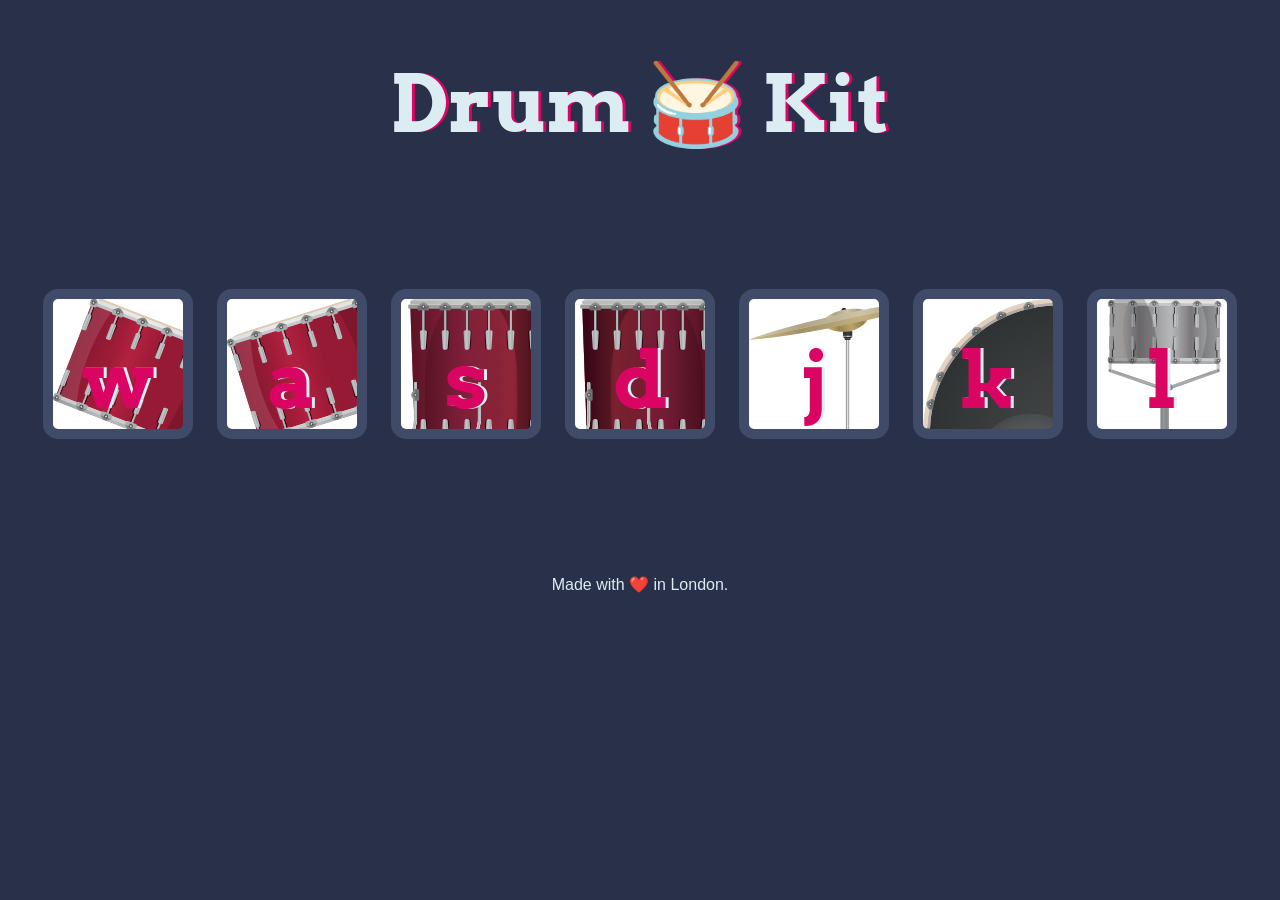
<file: Drum Kit/index.html>
<!DOCTYPE html>
<html lang="en" dir="ltr">
  <head>
    <meta charset="utf-8" />
    <title>Drum Kit</title>
    <link rel="stylesheet" href="styles.css" />
    <link
      href="https://fonts.googleapis.com/css?family=Arvo"
      rel="stylesheet"
    />
  </head>

  <body>
    <h1 id="title">Drum 🥁 Kit</h1>
    <div class="set">
      <button class="w drum">w</button>
      <button class="a drum">a</button>
      <button class="s drum">s</button>
      <button class="d drum">d</button>
      <button class="j drum">j</button>
      <button class="k drum">k</button>
      <button class="l drum">l</button>
    </div>

    <footer>Made with ❤️ in London.</footer>
    <script src="index.js"></script>
  </body>
</html>
</file>
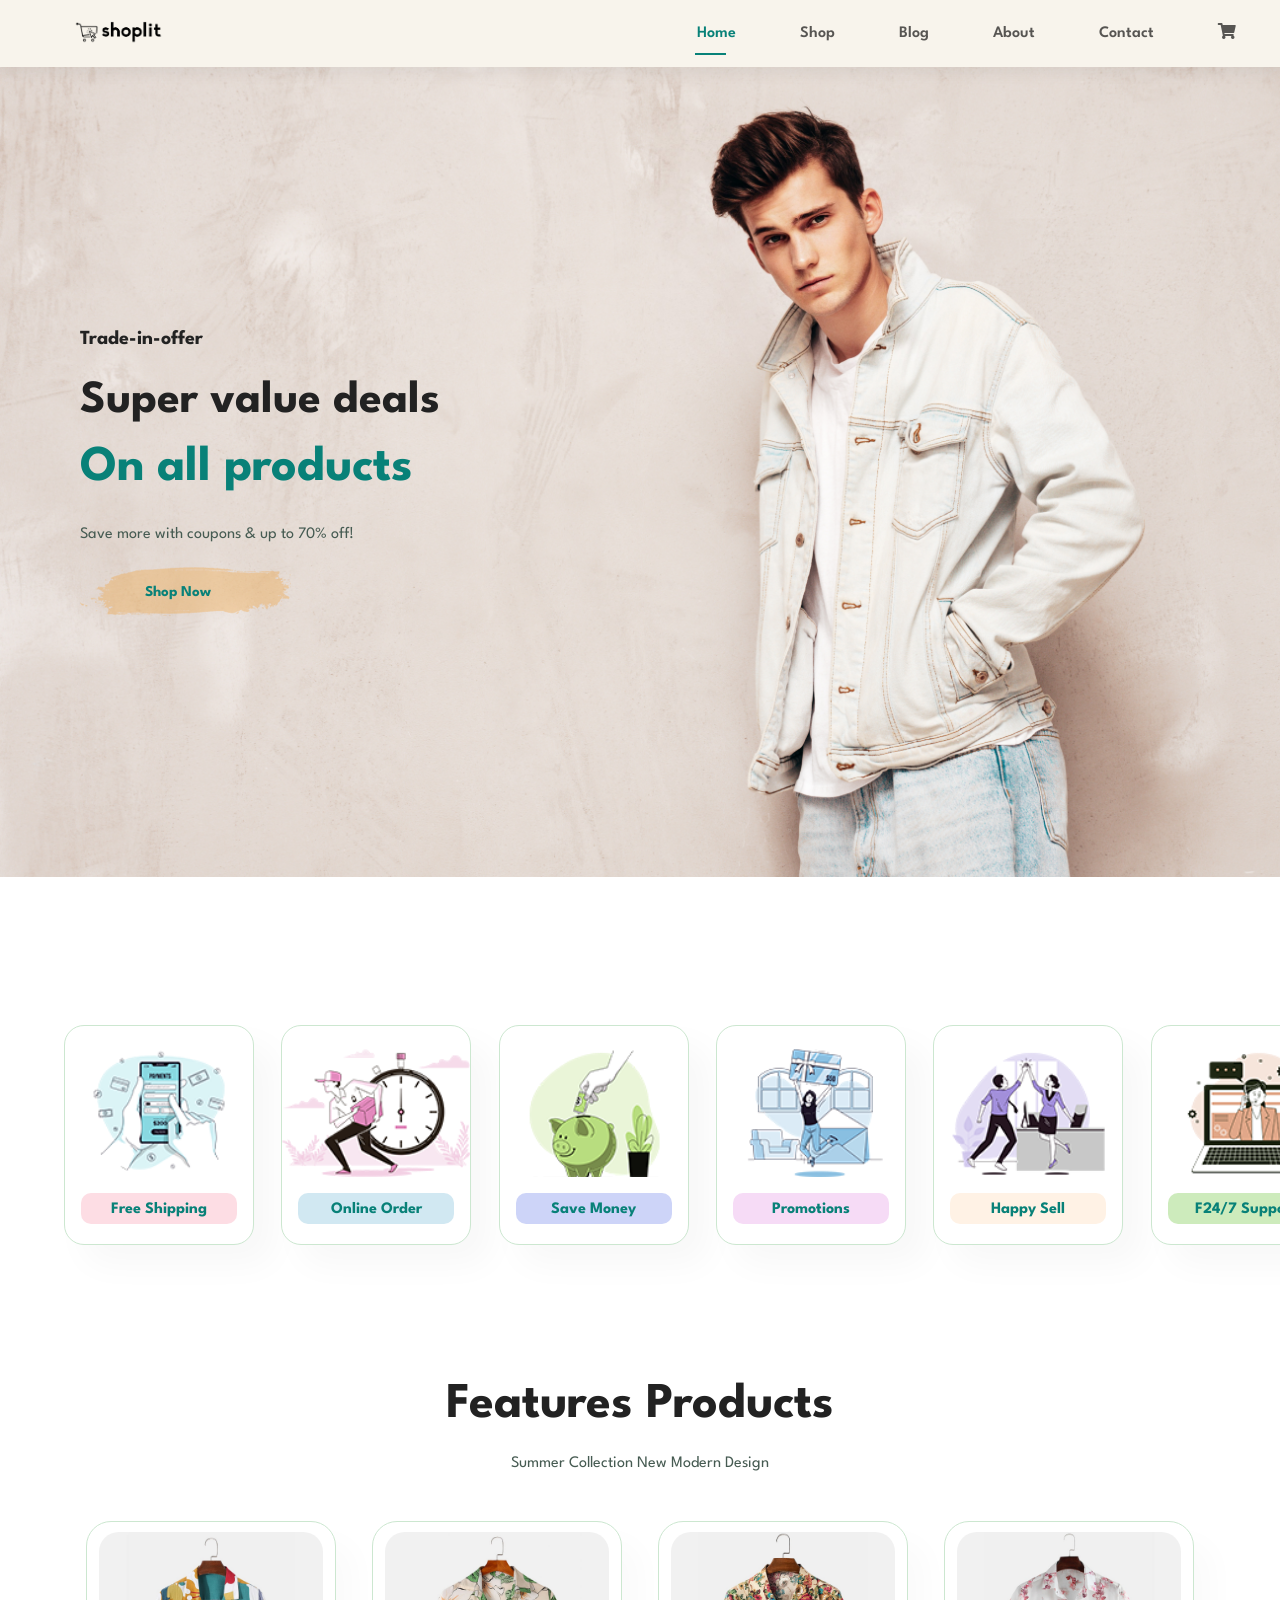
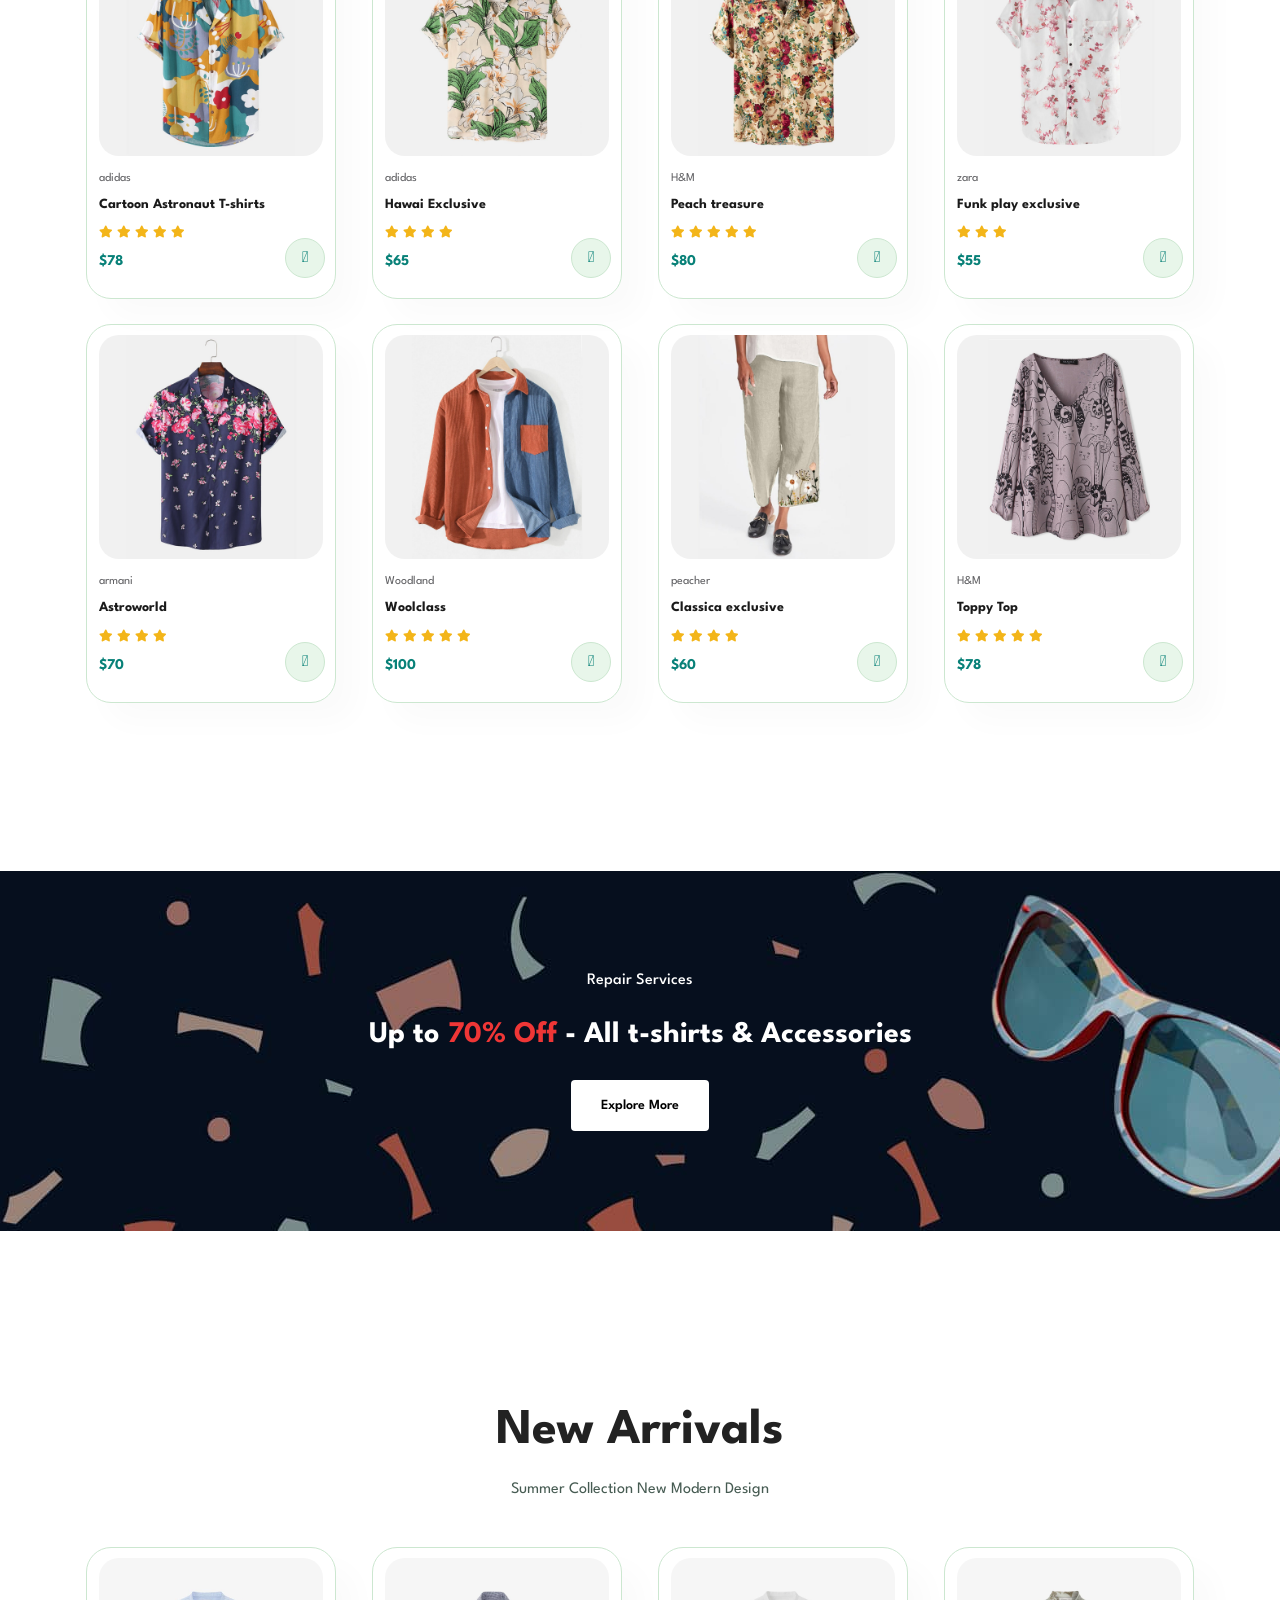
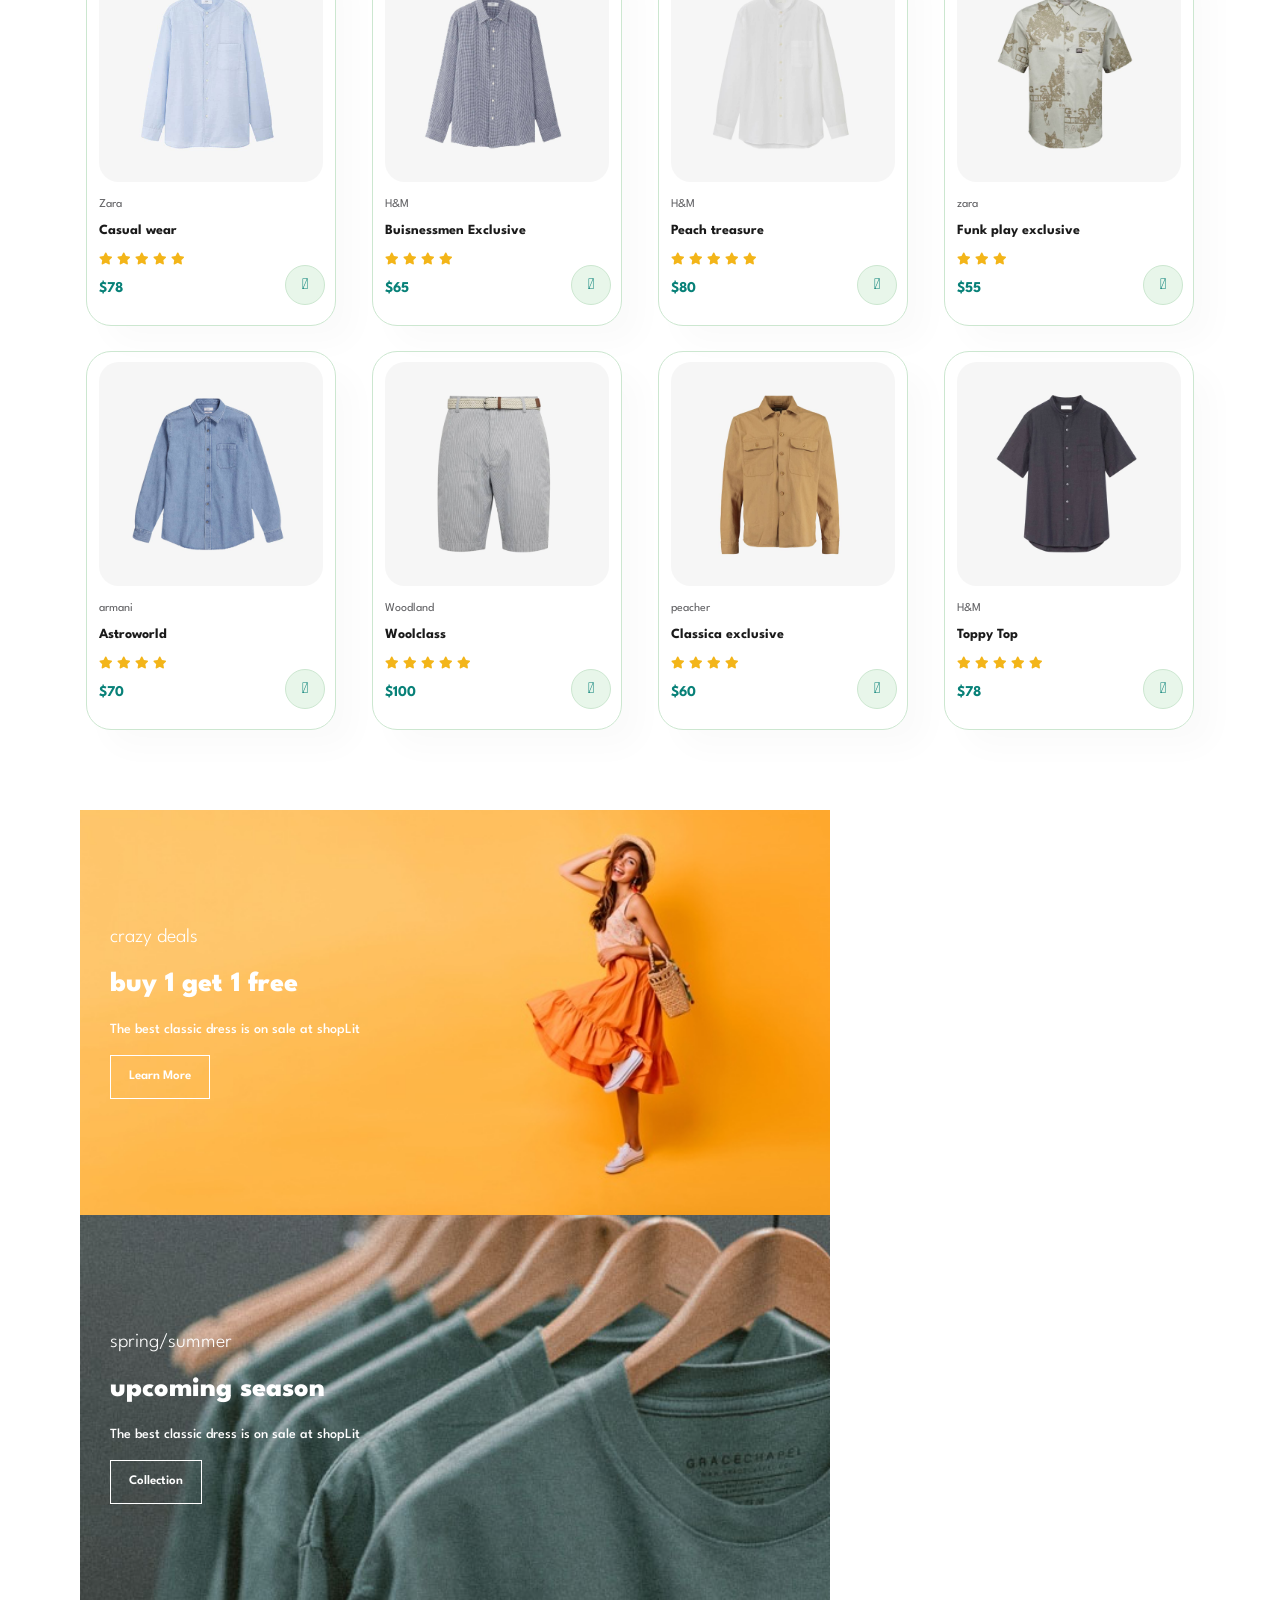
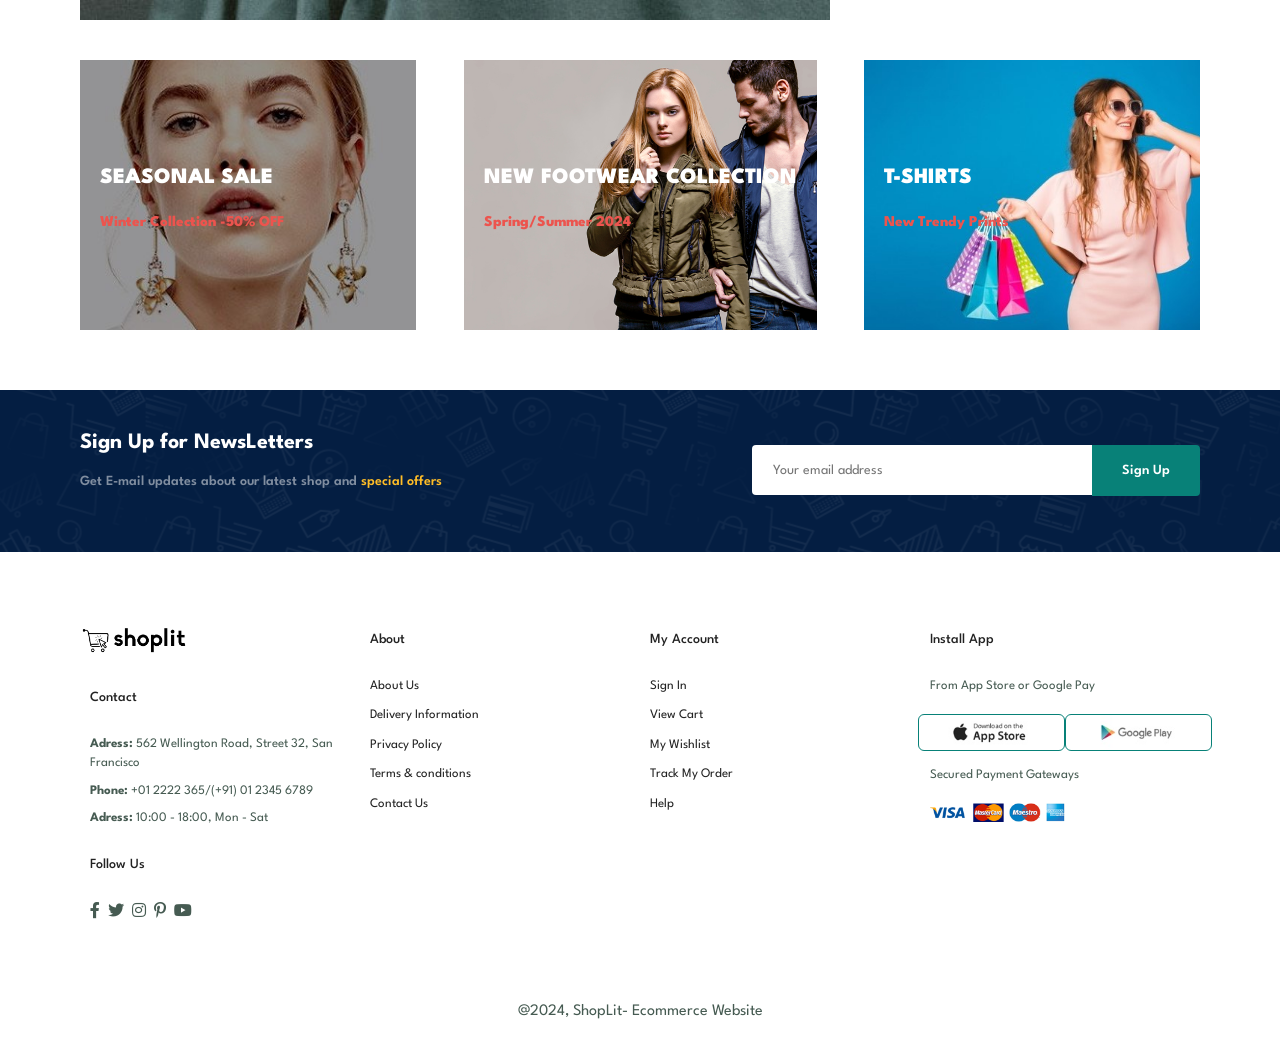
<file: E-commerce/index.html>
<!DOCTYPE html>
<html lang="en">
  <head>
    <meta charset="UTF-8" />
    <meta http-equiv="X-UA-Compatible" content="IE=edge" />
    <meta name="viewport" content="width=device-width, initial-scale=1.0" />
    <title>Tech2etc Ecommerce Tutorial</title>
    <link
      rel="stylesheet"
      href="https://pro.fontawesome.com/releases/v5.10.0/css/all.css"
    />
    <!-- Bootstrap -->
    <link
      href="https://cdn.jsdelivr.net/npm/bootstrap@5.3.2/dist/css/bootstrap.min.css"
      rel="stylesheet"
      integrity="sha384-T3c6CoIi6uLrA9TneNEoa7RxnatzjcDSCmG1MXxSR1GAsXEV/Dwwykc2MPK8M2HN"
      crossorigin="anonymous"
    />
    <link rel="stylesheet" href="style.css" />
  </head>

  <body>
    <!-- Navbar -->
    <section>
      <nav class="navbar navbar-expand-lg bg-body-tertiary">
        <div class="container-fluid">
          <a class="navbar-brand" href="#"
            ><img class="logo" src="img/logo.png" alt="" srcset=""
          /></a>
          <button
            class="navbar-toggler"
            type="button"
            data-bs-toggle="collapse"
            data-bs-target="#navbarNav"
            aria-controls="navbarNav"
            aria-expanded="false"
            aria-label="Toggle navigation"
          >
            <span class="navbar-toggler-icon"></span>
          </button>
          <div class="collapse navbar-collapse" id="navbarNav">
            <ul class="navbar-nav ms-auto">
              <li class="nav-item">
                <a class="nav-link active" href="#">Home</a>
              </li>
              <li class="nav-item">
                <a class="nav-link" href="#">Shop</a>
              </li>
              <li class="nav-item">
                <a class="nav-link" href="#">Blog</a>
              </li>
              <li class="nav-item">
                <a class="nav-link" href="#">About</a>
              </li>
              <li class="nav-item">
                <a class="nav-link" href="#">Contact</a>
              </li>
              <li class="nav-item">
                <a class="nav-link" href="#"
                  ><i class="fas fa-shopping-cart"></i
                ></a>
              </li>
            </ul>
          </div>
        </div>
      </nav>
    </section>

    <!-- Home Page -->

    <section id="hero">
      <h4>Trade-in-offer</h4>
      <h2>Super value deals</h2>
      <h1>On all products</h1>
      <p>Save more with coupons & up to 70% off!</p>
      <button>Shop Now</button>
    </section>

    <!-- Features -->
    <section id="features">
      <div class="card-group">
        <div class="row">
          <div class="col-sm-6 col-lg-2">
            <div class="card">
              <img src="img/features/f1.png" class="card-img-top" alt="..." />
              <div class="card-body">
                <h5 class="card-title">Free Shipping</h5>
              </div>
            </div>
          </div>
          <div class="col-sm-6 col-lg-2">
            <div class="card">
              <img src="img/features/f2.png" class="card-img-top" alt="..." />
              <div class="card-body">
                <h5 class="card-title">Online Order</h5>
              </div>
            </div>
          </div>
          <div class="col-sm-6 col-lg-2">
            <div class="card">
              <img src="img/features/f3.png" class="card-img-top" alt="..." />
              <div class="card-body">
                <h5 class="card-title">Save Money</h5>
              </div>
            </div>
          </div>
          <div class="col-sm-6 col-lg-2">
            <div class="card">
              <img src="img/features/f4.png" class="card-img-top" alt="..." />
              <div class="card-body">
                <h5 class="card-title">Promotions</h5>
              </div>
            </div>
          </div>
          <div class="col-sm-6 col-lg-2">
            <div class="card">
              <img src="img/features/f5.png" class="card-img-top" alt="..." />
              <div class="card-body">
                <h5 class="card-title">Happy Sell</h5>
              </div>
            </div>
          </div>
          <div class="col-sm-6 col-lg-2">
            <div class="card">
              <img src="img/features/f6.png" class="card-img-top" alt="..." />
              <div class="card-body">
                <h5 class="card-title">F24/7 Support</h5>
              </div>
            </div>
          </div>
        </div>
      </div>
    </section>

    <section id="product1" class="section-p1">
      <h1 class="title-feature">Features Products</h1>
      <p>Summer Collection New Modern Design</p>

      <div class="row">
        <div class="pro col-lg-3 col-sm-6">
          <img src="img/products/f1.jpg" alt="Product" />
          <div class="des">
            <span>adidas</span>
            <h6>Cartoon Astronaut T-shirts</h6>
            <div class="star">
              <i class="fas fa-star"></i>
              <i class="fas fa-star"></i>
              <i class="fas fa-star"></i>
              <i class="fas fa-star"></i>
              <i class="fas fa-star"></i>
            </div>
            <h4>$78</h4>
          </div>
          <a href="#"><i class="fal fa-shopping-cart"></i></a>
        </div>
        <div class="pro col-lg-3 col-sm-6">
          <img src="img/products/f2.jpg" alt="Product" />
          <div class="des">
            <span>adidas</span>
            <h6>Hawai Exclusive</h6>
            <div class="star">
              <i class="fas fa-star"></i>
              <i class="fas fa-star"></i>
              <i class="fas fa-star"></i>
              <i class="fas fa-star"></i>
            </div>
            <h4>$65</h4>
          </div>
          <a href="#"><i class="fal fa-shopping-cart"></i></a>
        </div>
        <div class="pro col-lg-3 col-sm-6">
          <img src="img/products/f3.jpg" alt="Product" />
          <div class="des">
            <span>H&M</span>
            <h6>Peach treasure</h6>
            <div class="star">
              <i class="fas fa-star"></i>
              <i class="fas fa-star"></i>
              <i class="fas fa-star"></i>
              <i class="fas fa-star"></i>
              <i class="fas fa-star"></i>
            </div>
            <h4>$80</h4>
          </div>
          <a href="#"><i class="fal fa-shopping-cart"></i></a>
        </div>

        <div class="pro col-lg-3 col-sm-6">
          <img src="img/products/f4.jpg" alt="Product" />
          <div class="des">
            <span>zara</span>
            <h6>Funk play exclusive</h6>
            <div class="star">
              <i class="fas fa-star"></i>
              <i class="fas fa-star"></i>
              <i class="fas fa-star"></i>
            </div>
            <h4>$55</h4>
          </div>
          <a href="#"><i class="fal fa-shopping-cart"></i></a>
        </div>
      </div>
      <div class="row">
        <div class="pro col-lg-3 col-sm-6">
          <img src="img/products/f5.jpg" alt="Product" />
          <div class="des">
            <span>armani</span>
            <h6>Astroworld</h6>
            <div class="star">
              <i class="fas fa-star"></i>
              <i class="fas fa-star"></i>
              <i class="fas fa-star"></i>
              <i class="fas fa-star"></i>
            </div>
            <h4>$70</h4>
          </div>
          <a href="#"><i class="fal fa-shopping-cart"></i></a>
        </div>
        <div class="pro col-lg-3 col-sm-6">
          <img src="img/products/f6.jpg" alt="Product" />
          <div class="des">
            <span>Woodland</span>
            <h6>Woolclass</h6>
            <div class="star">
              <i class="fas fa-star"></i>
              <i class="fas fa-star"></i>
              <i class="fas fa-star"></i>
              <i class="fas fa-star"></i>
              <i class="fas fa-star"></i>
            </div>
            <h4>$100</h4>
          </div>
          <a href="#"><i class="fal fa-shopping-cart"></i></a>
        </div>
        <div class="pro col-lg-3 col-sm-6">
          <img src="img/products/f7.jpg" alt="Product" />
          <div class="des">
            <span>peacher</span>
            <h6>Classica exclusive</h6>
            <div class="star">
              <i class="fas fa-star"></i>
              <i class="fas fa-star"></i>
              <i class="fas fa-star"></i>
              <i class="fas fa-star"></i>
            </div>
            <h4>$60</h4>
          </div>
          <a href="#"><i class="fal fa-shopping-cart"></i></a>
        </div>
        <div class="pro col-lg-3 col-sm-6">
          <img src="img/products/f8.jpg" alt="Product" />
          <div class="des">
            <span>H&M</span>
            <h6>Toppy Top</h6>
            <div class="star">
              <i class="fas fa-star"></i>
              <i class="fas fa-star"></i>
              <i class="fas fa-star"></i>
              <i class="fas fa-star"></i>
              <i class="fas fa-star"></i>
            </div>
            <h4>$78</h4>
          </div>
          <a href="#"><i class="fal fa-shopping-cart"></i></a>
        </div>
      </div>
    </section>

    <!-- Banner -->

    <section id="banner" class="section-m1">
      <h4>Repair Services</h4>
      <h2>Up to <span>70% Off</span> - All t-shirts & Accessories</h2>
      <button class="normal">Explore More</button>
    </section>

    <!-- New Arrivals -->

    <section id="product1" class="section-p1">
      <h1 class="title-feature">New Arrivals</h1>
      <p>Summer Collection New Modern Design</p>

      <div class="row">
        <div class="pro col-lg-3 col-sm-6">
          <img src="img/products/n1.jpg" alt="Product" />
          <div class="des">
            <span>Zara</span>
            <h6>Casual wear</h6>
            <div class="star">
              <i class="fas fa-star"></i>
              <i class="fas fa-star"></i>
              <i class="fas fa-star"></i>
              <i class="fas fa-star"></i>
              <i class="fas fa-star"></i>
            </div>
            <h4>$78</h4>
          </div>
          <a href="#"><i class="fal fa-shopping-cart"></i></a>
        </div>
        <div class="pro col-lg-3 col-sm-6">
          <img src="img/products/n2.jpg" alt="Product" />
          <div class="des">
            <span>H&M</span>
            <h6>Buisnessmen Exclusive</h6>
            <div class="star">
              <i class="fas fa-star"></i>
              <i class="fas fa-star"></i>
              <i class="fas fa-star"></i>
              <i class="fas fa-star"></i>
            </div>
            <h4>$65</h4>
          </div>
          <a href="#"><i class="fal fa-shopping-cart"></i></a>
        </div>
        <div class="pro col-lg-3 col-sm-6">
          <img src="img/products/n3.jpg" alt="Product" />
          <div class="des">
            <span>H&M</span>
            <h6>Peach treasure</h6>
            <div class="star">
              <i class="fas fa-star"></i>
              <i class="fas fa-star"></i>
              <i class="fas fa-star"></i>
              <i class="fas fa-star"></i>
              <i class="fas fa-star"></i>
            </div>
            <h4>$80</h4>
          </div>
          <a href="#"><i class="fal fa-shopping-cart"></i></a>
        </div>

        <div class="pro col-lg-3 col-sm-6">
          <img src="img/products/n4.jpg" alt="Product" />
          <div class="des">
            <span>zara</span>
            <h6>Funk play exclusive</h6>
            <div class="star">
              <i class="fas fa-star"></i>
              <i class="fas fa-star"></i>
              <i class="fas fa-star"></i>
            </div>
            <h4>$55</h4>
          </div>
          <a href="#"><i class="fal fa-shopping-cart"></i></a>
        </div>
      </div>
      <div class="row">
        <div class="pro col-lg-3 col-sm-6">
          <img src="img/products/n5.jpg" alt="Product" />
          <div class="des">
            <span>armani</span>
            <h6>Astroworld</h6>
            <div class="star">
              <i class="fas fa-star"></i>
              <i class="fas fa-star"></i>
              <i class="fas fa-star"></i>
              <i class="fas fa-star"></i>
            </div>
            <h4>$70</h4>
          </div>
          <a href="#"><i class="fal fa-shopping-cart"></i></a>
        </div>
        <div class="pro col-lg-3 col-sm-6">
          <img src="img/products/n6.jpg" alt="Product" />
          <div class="des">
            <span>Woodland</span>
            <h6>Woolclass</h6>
            <div class="star">
              <i class="fas fa-star"></i>
              <i class="fas fa-star"></i>
              <i class="fas fa-star"></i>
              <i class="fas fa-star"></i>
              <i class="fas fa-star"></i>
            </div>
            <h4>$100</h4>
          </div>
          <a href="#"><i class="fal fa-shopping-cart"></i></a>
        </div>
        <div class="pro col-lg-3 col-sm-6">
          <img src="img/products/n7.jpg" alt="Product" />
          <div class="des">
            <span>peacher</span>
            <h6>Classica exclusive</h6>
            <div class="star">
              <i class="fas fa-star"></i>
              <i class="fas fa-star"></i>
              <i class="fas fa-star"></i>
              <i class="fas fa-star"></i>
            </div>
            <h4>$60</h4>
          </div>
          <a href="#"><i class="fal fa-shopping-cart"></i></a>
        </div>
        <div class="pro col-lg-3 col-sm-6">
          <img src="img/products/n8.jpg" alt="Product" />
          <div class="des">
            <span>H&M</span>
            <h6>Toppy Top</h6>
            <div class="star">
              <i class="fas fa-star"></i>
              <i class="fas fa-star"></i>
              <i class="fas fa-star"></i>
              <i class="fas fa-star"></i>
              <i class="fas fa-star"></i>
            </div>
            <h4>$78</h4>
          </div>
          <a href="#"><i class="fal fa-shopping-cart"></i></a>
        </div>
      </div>
    </section>

    <!-- Call To action Banner -->

    <section id="sm-banner" class="section-p1">
      <div class="banner-box">
        <h4>crazy deals</h4>
        <h2>buy 1 get 1 free</h2>
        <span>The best classic dress is on sale at shopLit</span>
        <button class="white">Learn More</button>
      </div>
      <div class="banner-box banner-box2">
        <h4>spring/summer</h4>
        <h2>upcoming season</h2>
        <span>The best classic dress is on sale at shopLit</span>
        <button class="white">Collection</button>
      </div>
    </section>

    <section id="banner3">
      <div class="banner-box">
        <h2>SEASONAL SALE</h2>
        <h3>Winter Collection -50% OFF</h3>
      </div>
      <div class="banner-box banner-box2">
        <h2>NEW FOOTWEAR COLLECTION</h2>
        <h3>Spring/Summer 2024</h3>
      </div>
      <div class="banner-box banner-box3">
        <h2>T-SHIRTS</h2>
        <h3>New Trendy Prints</h3>
      </div>
    </section>

    <!-- NEWSLETTER -->

    <section id="newsletter" class="section-p1 section-m1">
      <div class="newstext">
        <h4>Sign Up for NewsLetters</h4>
        <p>
          Get E-mail updates about our latest shop and
          <span>special offers</span>
        </p>
      </div>
      <div class="form">
        <input type="text" placeholder="Your email address" />
        <button class="normal">Sign Up</button>
      </div>
    </section>

    <!-- Footer -->

    <footer class="section-p1">
      <div class="col">
        <img class="clogo" src="img/logo.png" alt="" />
        <h4>Contact</h4>
        <p>
          <strong>Adress: </strong> 562 Wellington Road, Street 32, San
          Francisco
        </p>
        <p><strong>Phone: </strong> +01 2222 365/(+91) 01 2345 6789</p>
        <p><strong>Adress: </strong> 10:00 - 18:00, Mon - Sat</p>
        <div class="follow">
          <h4>Follow Us</h4>
          <div class="icon">
            <i class="fab fa-facebook-f"></i>
            <i class="fab fa-twitter"></i>
            <i class="fab fa-instagram"></i>
            <i class="fab fa-pinterest-p"></i>
            <i class="fab fa-youtube"></i>
          </div>
        </div>
      </div>
      <div class="col">
        <h4>About</h4>
        <a href="">About Us</a>
        <a href="">Delivery Information</a>
        <a href="">Privacy Policy</a>
        <a href="">Terms & conditions</a>
        <a href="">Contact Us</a>
      </div>
      <div class="col">
        <h4>My Account</h4>
        <a href="">Sign In</a>
        <a href="">View Cart</a>
        <a href="">My Wishlist</a>
        <a href="">Track My Order</a>
        <a href="">Help</a>
      </div>
      <div class="col install">
        <h4>Install App</h4>
        <p>From App Store or Google Pay</p>
        <div class="row">
          <img src="img/pay/app.jpg" alt="" />
          <img src="img/pay/play.jpg" alt="" />
        </div>
        <p>Secured Payment Gateways</p>
        <img src="img/pay/pay.png" alt="" />
      </div>
    </footer>
    <div class="copyright">
      <p>@2024, ShopLit- Ecommerce Website</p>
    </div>

    <script
      src="https://cdn.jsdelivr.net/npm/bootstrap@5.3.2/dist/js/bootstrap.bundle.min.js"
      integrity="sha384-C6RzsynM9kWDrMNeT87bh95OGNyZPhcTNXj1NW7RuBCsyN/o0jlpcV8Qyq46cDfL"
      crossorigin="anonymous"
    ></script>
    <script src="script.js"></script>
  </body>
</html>
</file>
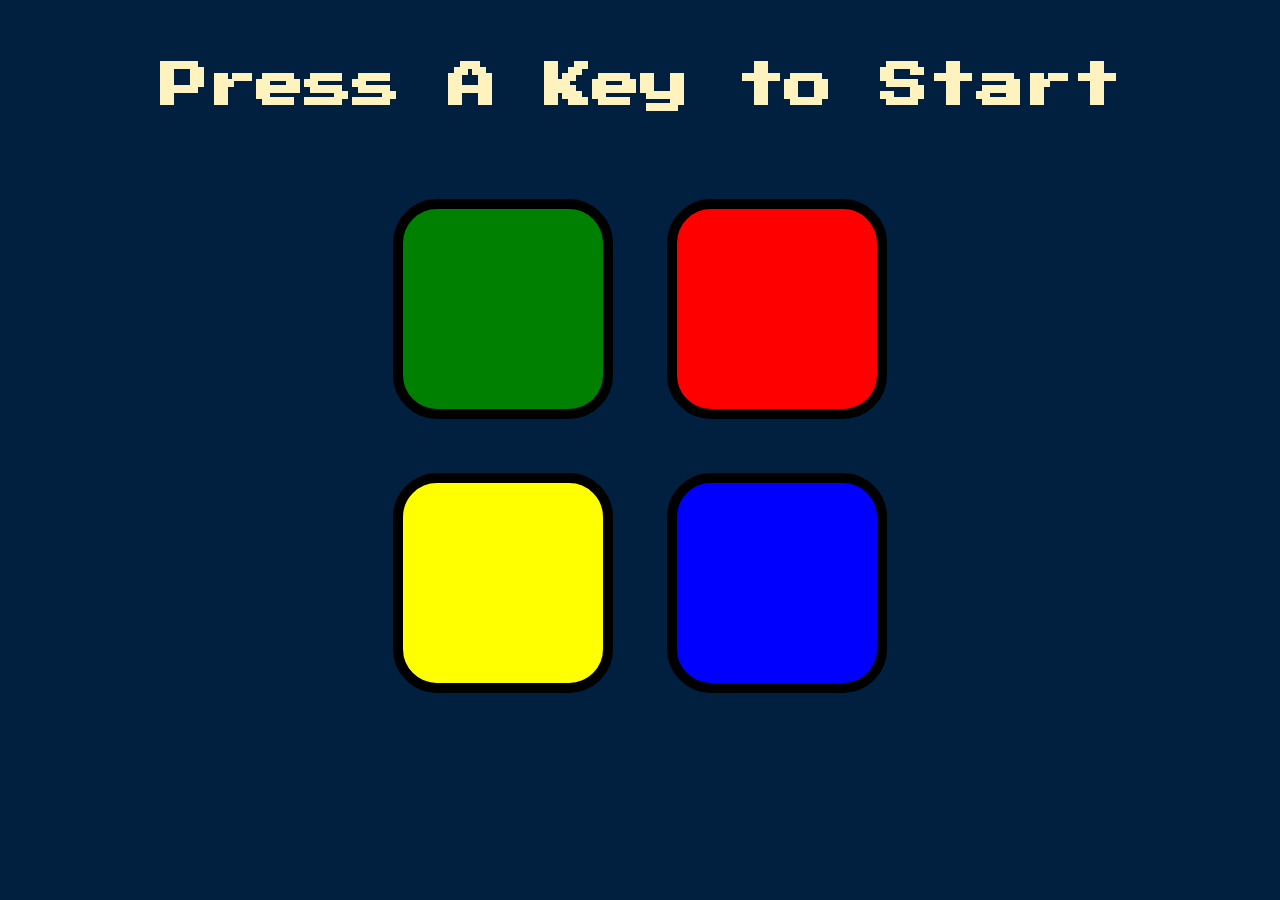
<file: Simon Game Challenge Website/index.html>
<!DOCTYPE html>
<html lang="en" dir="ltr">
  <head>
    <meta charset="utf-8" />
    <title>Simon</title>
    <link rel="stylesheet" href="styles.css" />
    <link
      href="https://fonts.googleapis.com/css?family=Press+Start+2P"
      rel="stylesheet"
    />
  </head>

  <body>
    <h1 id="level-title">Press A Key to Start</h1>
    <div class="container">
      <div class="row">
        <div type="button" id="green" class="btn green"></div>

        <div type="button" id="red" class="btn red"></div>
      </div>

      <div class="row">
        <div type="button" id="yellow" class="btn yellow"></div>
        <div type="button" id="blue" class="btn blue"></div>
      </div>
    </div>
    <script
      src="https://code.jquery.com/jquery-3.7.1.js"
      integrity="sha256-eKhayi8LEQwp4NKxN+CfCh+3qOVUtJn3QNZ0TciWLP4="
      crossorigin="anonymous"
    ></script>
    <script src="game.js"></script>
  </body>
</html>
</file>
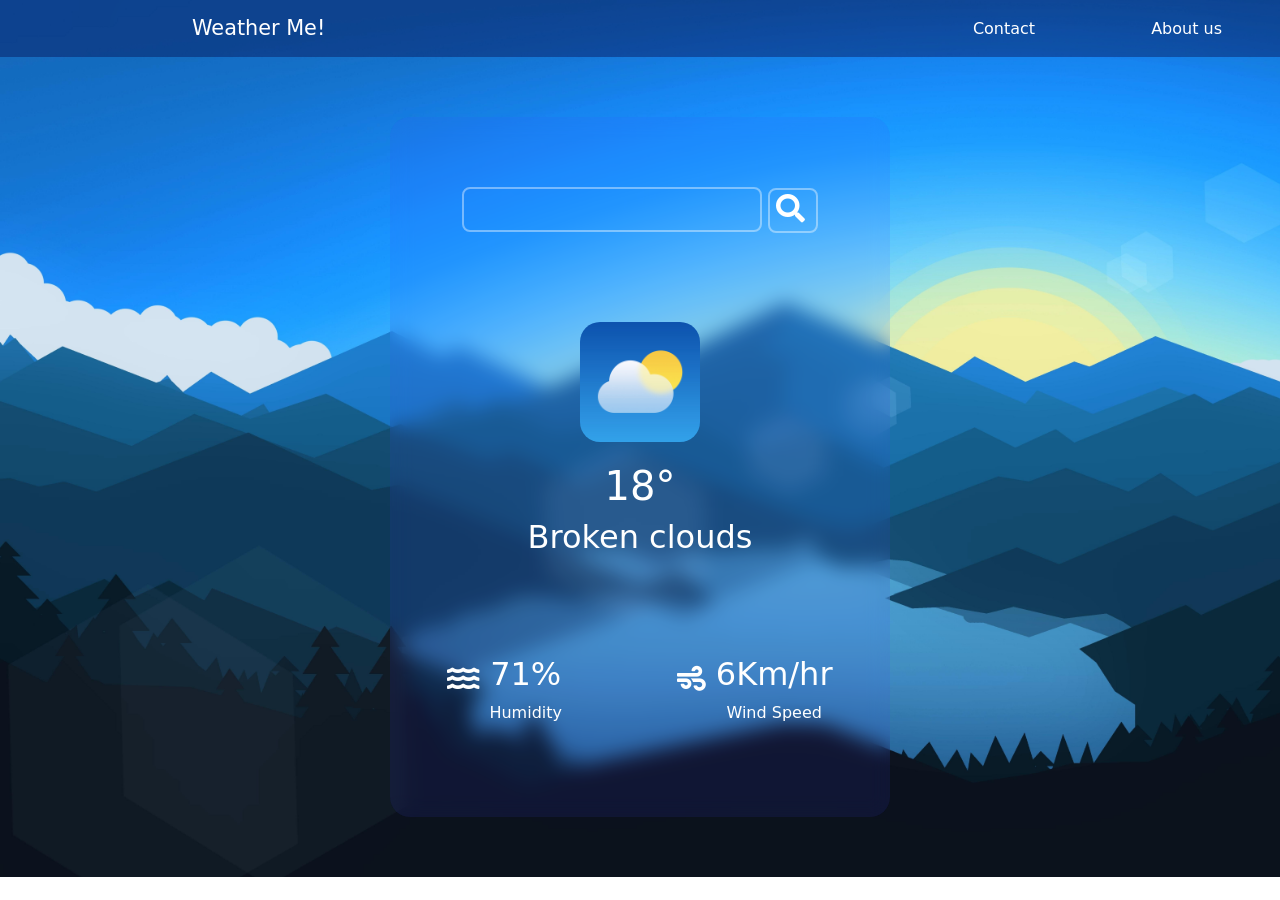
<file: Weather-Project/index.html>
<!DOCTYPE html>
<html lang="en">
  <head>
    <meta charset="UTF-8" />
    <meta name="viewport" content="width=device-width, initial-scale=1.0" />
    <title>Weather</title>
    <link
      href="https://cdn.jsdelivr.net/npm/bootstrap@5.3.2/dist/css/bootstrap.min.css"
      rel="stylesheet"
      integrity="sha384-T3c6CoIi6uLrA9TneNEoa7RxnatzjcDSCmG1MXxSR1GAsXEV/Dwwykc2MPK8M2HN"
      crossorigin="anonymous"
    />
    <link
      rel="stylesheet"
      href="https://pro.fontawesome.com/releases/v5.10.0/css/all.css"
    />
    <link rel="stylesheet" href="styles.css" />
    <script src="app.js"></script>
  </head>
  <body>
    <section id="navigation">
      <nav class="navbar navbar-expand-lg navbar-dark">
        <a class="navbar-brand" href="">Weather Me!</a>
        <button
          class="navbar-toggler"
          type="button"
          data-toggle="collapse"
          data-target="#navbarSupportedContent"
          aria-controls="navbarSupportedContent"
          aria-expanded="false"
          aria-label="Toggle navigation"
        >
          <span class="navbar-toggler-icon"></span>
        </button>
        <div class="collapse navbar-collapse" id="navbarSupportedContent">
          <ul class="navbar-nav ms-auto">
            <li class="nav-item">
              <a class="nav-link" href="#">Contact</a>
            </li>
            <li class="nav-item">
              <a class="nav-link" href="#">About us</a>
            </li>
          </ul>
        </div>
      </nav>
    </section>

    <section id="weather-page">
      <div class="weather-template">
        <div class="search-box">
          <input type="search" name="weatherSearch" id="" />
          <button type="submit" class="search-button2">
            <i class="fas fa-search"></i>
          </button>
        </div>

        <div class="weather-box active">
          <img
            class="condition"
            src="weather-logo.png"
            alt="Weather condition"
          />
          <h1 class="temp">18°</h1>
          <h2 class="weather-des">Broken clouds</h2>
        </div>

        <div class="main-container weather-details active">
          <div class="other-container">
            <div>
              <i class="fas fa-water"></i>
            </div>
            <div>
              <h2 class="humidity">71%</h2>
              <p>Humidity</p>
            </div>
          </div>

          <div class="other-container">
            <div>
              <i class="fas fa-wind"></i>
            </div>
            <div>
              <h2 class="wind">6Km/hr</h2>
              <p>Wind Speed</p>
            </div>
          </div>
        </div>
        <div class="not-found">
          <div class="box">
            <img src="images/404.png" alt="" srcset="" />
            <p>Oops! Location not found!</p>
          </div>
        </div>
      </div>
    </section>
    <script src="app.js"></script>
  </body>
</html>
</file>
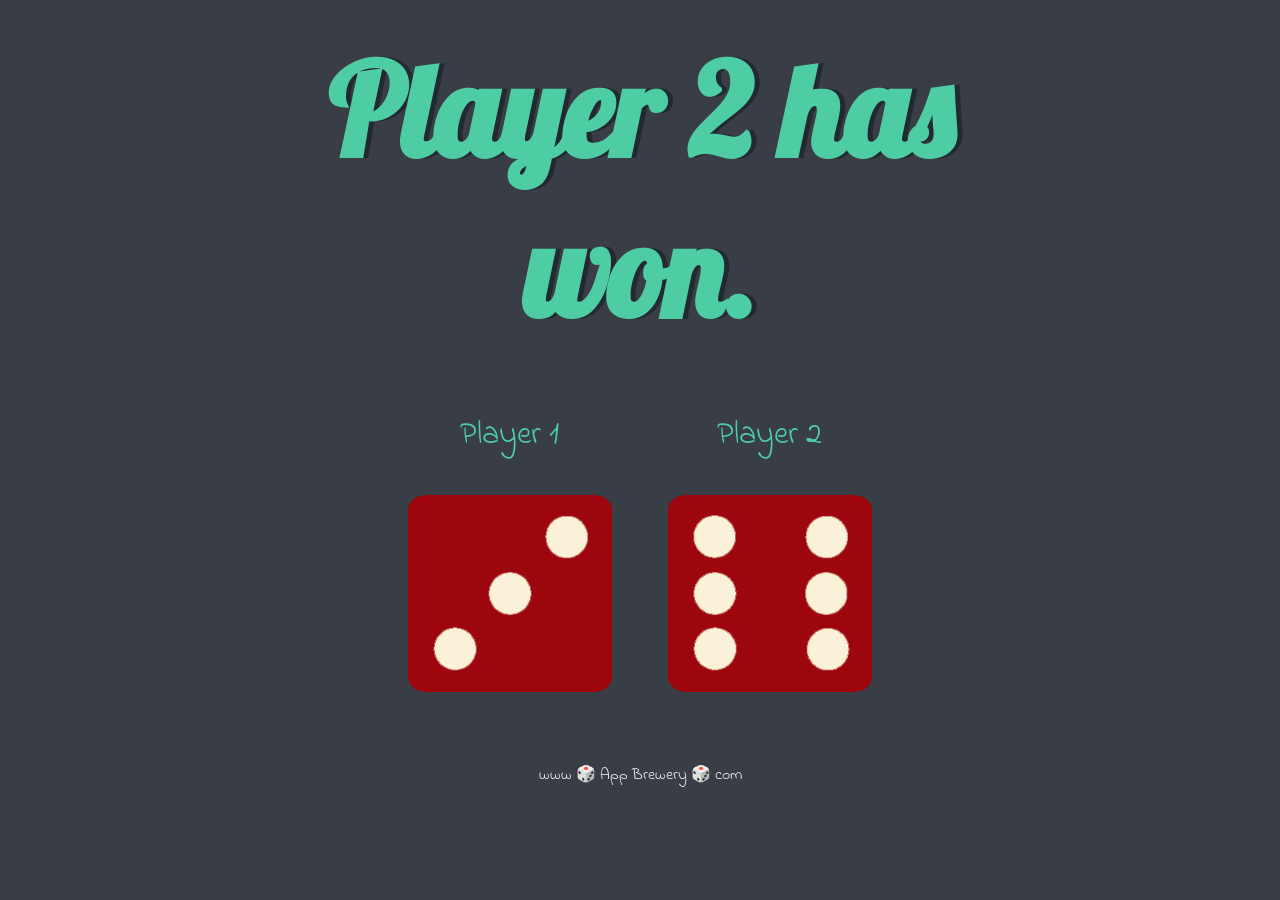
<file: Dicee Challenge/dicee.html>
<!DOCTYPE html>
<html lang="en" dir="ltr">
  <head>
    <meta charset="utf-8" />
    <title>Dicee</title>
    <link rel="stylesheet" href="styles.css" />
    <link
      href="https://fonts.googleapis.com/css?family=Indie+Flower|Lobster"
      rel="stylesheet"
    />
  </head>
  <body>
    <div class="container">
      <h1 class="heading">Refresh Me</h1>

      <div class="dice">
        <p>Player 1</p>
        <img class="img1" src="images/dice6.png" />
      </div>

      <div class="dice">
        <p>Player 2</p>
        <img class="img2" src="images/dice6.png" />
      </div>
    </div>

    <script src="index.js"></script>
  </body>

  <footer>www 🎲 App Brewery 🎲 com</footer>
</html>
</file>
<file: Drum Kit/styles.css>
body {
  text-align: center;
  background-color: #283149;
}

h1 {
  font-size: 5rem;
  color: #dbedf3;
  font-family: "Arvo", cursive;
  text-shadow: 3px 0 #da0463;
}

footer {
  color: #dbedf3;
  font-family: sans-serif;
}

.w {
  background-image: url(images/tom1.png);
}

.a {
  background-image: url(images/tom2.png);
}

.s {
  background-image: url(images/tom3.png);
}

.d {
  background-image: url(images/tom4.png);
}

.j {
  background-image: url(images/crash.png);
}

.k {
  background-image: url(images/kick.png);
}

.l {
  background-image: url(images/snare.png);
}

.set {
  margin: 10% auto;
}

.game-over {
  background-color: red;
  opacity: 0.8;
}

.pressed {
  box-shadow: 0 3px 4px 0 #dbedf3;
  opacity: 0.5;
}

.red {
  color: red;
}

.drum {
  outline: none;
  border: 10px solid #404b69;
  font-size: 5rem;
  font-family: "Arvo", cursive;
  line-height: 2;
  font-weight: 900;
  color: #da0463;
  text-shadow: 3px 0 #dbedf3;
  border-radius: 15px;
  display: inline-block;
  width: 150px;
  height: 150px;
  text-align: center;
  margin: 10px;
  background-color: white;
}
</file>
<file: E-commerce/style.css>
@import url("https://fonts.googleapis.com/css2?family=Spartan:wght@100;200;300;400;500;600;700;800;900&display=swap");
* {
  margin: 0;
  padding: 0;
  box-sizing: border-box;
  font-family: "Spartan", sans-serif;
}

html {
  scroll-behavior: smooth;
  overflow-x: hidden;
}

/* Global Styles */

h1 {
  font-size: 50px;
  line-height: 64px;
  color: #222;
}

h2 {
  font-size: 46px;
  line-height: 54px;
  color: #222;
}

h4 {
  font-size: 20px;
  color: #222;
}

h6 {
  font-weight: 700;
  font-size: 12px;
}

p {
  font-size: 16px;
  color: #465b52;
  margin: 15px 0 20px 0;
}

.section-p1 {
  padding: 40px 80px;
}

.section-m1 {
  margin: 40px 0;
}

button.normal {
  font-size: 14px;
  font-weight: 600;
  padding: 15px 30px;
  color: #000;
  background-color: #fff;
  border-radius: 4px;
  cursor: pointer;
  border: none;
  outline: none;
  transition: 0.2s;
}

button.white {
  font-size: 13px;
  font-weight: 600;
  padding: 11px 18px;
  color: #fff;
  background-color: transparent;
  cursor: pointer;
  border: 1px solid #fff;
  outline: none;
  transition: 0.2s;
}
body {
  width: 100%;
}

/* navbar */

.logo {
  width: 14%;
  margin-left: 62px;
  margin-bottom: 10px;
  animation: logoMove 1.5s;
}
@keyframes logoMove {
  from {
    margin-left: 100px;
  }
  to {
    left: 62px;
  }
}

@media (max-width: 1028px) {
  .logo {
    position: relative;
    left: 80%;
  }
  .navbar-toggler {
    position: relative;
    bottom: 35px;
  }
}

.navbar {
  background-color: #f8f4ec !important;
  box-shadow: 0 5px 15px rgba(0, 0, 0, 0.06);
  z-index: 999 !important;
  position: sticky !important;
  top: 0 !important;
  left: 0 !important;
}
.navbar li {
  position: relative;
  animation: navMove 1.5s;
}
@keyframes navMove {
  from {
    margin-right: 10px;
  }
  to {
    margin-right: 0px;
  }
}
.navbar li a {
  margin: 0px 1.5rem;
  font-weight: 600;
  transition: 0.8s ease;
}

.navbar li a:hover,
.navbar li a.active {
  color: #088178 !important;
}
.navbar li a.active::after,
.navbar li a:hover::after {
  content: "";
  width: 30%;
  height: 2px;
  background: #088178 !important;
  position: absolute;
  bottom: -1px;
  left: 30px;
}

/* Home Page */

#hero {
  background-image: url("img/hero4.jpg");
  height: 90vh;
  width: 100%;
  background-size: cover;
  background-position: top 15% right 0%;
  padding: 0 80px;
  display: flex;
  flex-direction: column;
  align-items: flex-start;
  justify-content: center;
}

#hero h4,
h2,
h1,
p {
  animation: descMove 1.5s;
}
@keyframes descMove {
  from {
    margin-top: 30px;
  }
  to {
    margin-left: 0px;
  }
}

#hero h4 {
  padding-bottom: 15px;
  font-weight: 700;
}
#hero h1 {
  color: #088178;
  font-weight: 700;
}
#hero h2 {
  font-weight: 700;
}

#hero button {
  background-image: url("img/button.png");
  background-color: transparent;
  color: #088178;
  border: 0;
  padding: 14px 80px 14px 65px;
  background-repeat: no-repeat;
  cursor: pointer;
  font-weight: 700;
  font-size: 15px;
}

/* Features */
#features {
  margin-top: 10%;
}

.card {
  margin-left: 4rem;
  padding-top: 22px;
  width: 190px;
  height: 220px;
  box-shadow: 20px 20px 34px rgba(0, 0, 0, 0.03);
  border: 1px solid #cce7d0;
  margin-top: 10%;
  border-radius: 20px;
}
.card:hover {
  box-shadow: 10px 10px 54px rgba(70, 62, 221, 0.1);
}
.card-title {
  padding: 9px 8px 6px 8px;
  font-size: 1rem;
  border-radius: 10px;
  text-align: center;
  font-weight: 700;
  line-height: 1;
  color: #088178;
  background-color: #fddde4;
}

.row .col-sm-6:nth-child(2) h5 {
  background-color: #d1e8f2;
}
.row .col-sm-6:nth-child(3) h5 {
  background-color: #cdd4f8;
}

.row .col-sm-6:nth-child(4) h5 {
  background-color: #f6dbf6;
}

.row .col-sm-6:nth-child(5) h5 {
  background-color: #fff2e5;
}

.row .col-sm-6:nth-child(6) h5 {
  background-color: #cdebbc;
}

/* Features */

#product1 {
  text-align: center;

  padding-top: 10%;
}

.title-feature {
  font-weight: 700;
}

#product1 .pro {
  width: 16%;
  min-width: 250px;
  padding: 10px 12px;
  border: 1px solid #cce7d0;
  border-radius: 25px;
  margin: auto;
  cursor: pointer;
  box-shadow: 20px 20px 30px rgba(0, 0, 0, 0.02);
  margin-top: 25px;
  transition: 0.3s ease;
  position: relative;
}

#product1 .pro:hover {
  box-shadow: 20px 20px 30px rgba(0, 0, 0, 0.06);
}

#product1 .pro img {
  width: 100%;
  border-radius: 20px;
}

#product1 .pro h6 {
  padding-top: 7px;
  color: #1a1a1a;
  font-size: 14px;
}
#product1 .pro .des {
  text-align: start;
  padding: 10px 0;
}
#product1 .pro .des span {
  color: #606063;
  font-size: 12px;
}
#product1 .pro .des i {
  font-size: 12px;
  color: rgb(243, 181, 25);
}

#product1 .pro .des h4 {
  padding-top: 7px;
  font-size: 15px;
  font-weight: 700;
  color: #088178;
}

#product1 .pro .fa-shopping-cart {
  width: 40px;
  height: 40px;
  line-height: 40px;
  border-radius: 50px;
  background-color: #e8f6ea;
  font-weight: 500;
  color: #088178;
  border: 1px solid #cce7d0;
  position: absolute;
  bottom: 20px;
  right: 10px;
}

/* banner */

#banner {
  display: flex;
  flex-direction: column;
  justify-content: center;
  align-items: center;
  text-align: center;
  background-image: url("img/banner/b2.jpg");
  width: 100%;
  height: 40vh;
  background-size: cover;
  background-position: center;
  margin-top: 10%;
}

#banner h4 {
  color: #fff;
  font-size: 16px;
}

#banner h2 {
  color: #fff;
  font-size: 30px;
  padding: 10px 0;
  font-weight: bold;
}

#banner h2 span {
  color: #ef3636;
}

#banner button:hover {
  background: #088178;
  color: #fff;
}

#sm-banner {
  display: flex;
  justify-content: space-between;
  flex-wrap: wrap;
}

#sm-banner .banner-box {
  display: flex;
  flex-direction: column;
  justify-content: center;
  align-items: flex-start;
  background-image: url("img/banner/b17.jpg");
  min-width: 750px;
  height: 45vh;
  background-size: cover;
  background-position: center;
  padding: 30px;
}

#sm-banner h4 {
  color: #fff;
  font-size: 20px;
  font-weight: 300;
}

#sm-banner h2 {
  color: #fff;
  font-size: 28px;
  font-weight: 800;
}

#sm-banner span {
  color: #fff;
  font-size: 14px;
  font-weight: 500;
  padding-bottom: 15px;
}

#sm-banner .banner-box:hover button {
  background: #088178;
  border: 1px solid #088178;
}

#sm-banner .banner-box2 {
  background-image: url("img/banner/b10.jpg");
}

#banner3 {
  display: flex;
  justify-content: space-between;
  flex-wrap: wrap;
  padding: 0 80px;
}

#banner3 .banner-box {
  display: flex;
  flex-direction: column;
  justify-content: center;
  align-items: flex-start;
  background-image: url("img/banner/b7.jpg");
  min-width: 30%;
  height: 30vh;
  background-size: cover;
  background-position: center;
  padding: 20px;
  margin-bottom: 20px;
}

#banner3 .banner-box2 {
  background-image: url("img/banner/b4.jpg");
}
#banner3 .banner-box3 {
  background-image: url("img/banner/b18.jpg");
}

#banner3 h2 {
  color: #fff;
  font-weight: 900;
  font-size: 22px;
}

#banner3 h3 {
  color: #ec544e;
  font-weight: 800;
  font-size: 15px;
}

#newsletter {
  display: flex;
  justify-content: space-between;
  flex-wrap: wrap;
  align-items: center;
  background-image: url("img/banner/b14.png");
  background-position: 20% 30%;
  background-color: #041e42;
}

#newsletter h4 {
  font-size: 22px;
  font-weight: 700;
  color: #fff;
}

#newsletter p {
  font-size: 14px;
  font-weight: 600;
  color: #818ea0;
}
#newsletter p span {
  color: #ffbd27;
}

#newsletter .form {
  display: flex;
  width: 40%;
}

#newsletter input {
  height: 3.125rem;
  padding: 0 1.25rem;
  font-size: 14px;
  width: 100%;
  border: 1px solid transparent;
  border-radius: 4px;
  outline: none;
  border-top-right-radius: 0;
  border-bottom-right-radius: 0;
}

#newsletter button {
  background-color: #088178;
  color: #fff;
  white-space: nowrap;
  border-top-left-radius: 0;
  border-bottom-left-radius: 0;
}

/* FOOTER */

footer .clogo {
  width: 40%;
  position: relative;
  top: -15px;
  left: -10px;
  padding-bottom: 20px;
}

footer {
  display: flex;
  flex-wrap: wrap;
  justify-content: space-between;
}

footer .col {
  display: flex;
  flex-direction: column;
  align-items: flex-start;
  margin-bottom: 20px;
  margin-left: 10px;
}
footer h4 {
  font-size: 14px;
  padding-bottom: 20px;
}
footer p {
  font-size: 13px;
  margin: 0 0 8px 0;
}
footer a {
  font-size: 13px;
  text-decoration: none;
  color: #222;
  margin-bottom: 10px;
}

footer .install img {
  width: 50%;
}

footer .follow {
  margin-top: 20px;
}

footer .follow i {
  color: #465b52;
  padding-right: 4px;
  cursor: pointer;
}

footer .install .row img {
  border: 1px solid #088178;
  border-radius: 6px;
}
footer .install img {
  margin: 10px 0 15px 0;
}
footer .follow i:hover,
footer a:hover {
  color: #088178;
}
.copyright {
  text-align: center;
}
</file>
<file: Simon Game Challenge Website/styles.css>
body {
  text-align: center;
  background-color: #011F3F;
}

#level-title {
  font-family: 'Press Start 2P', cursive;
  font-size: 3rem;
  margin:  5%;
  color: #FEF2BF;
}

.container {
  display: block;
  width: 50%;
  margin: auto;

}

.btn {
  margin: 25px;
  display: inline-block;
  height: 200px;
  width: 200px;
  border: 10px solid black;
  border-radius: 20%;
}

.game-over {
  background-color: red;
  opacity: 0.8;
}

.red {
  background-color: red;
}

.green {
  background-color: green;
}

.blue {
  background-color: blue;
}

.yellow {
  background-color: yellow;
}

.pressed {
  box-shadow: 0 0 20px white;
  background-color: grey;
}
</file>
<file: Weather-Project/styles.css>
body {
  text-align: center;
  background-image: url("background.jpg");
  background-repeat: no-repeat;
  background-size: cover;
}
.navbar-brand {
  margin-left: 15%;
  color: #fff;
  font-size: 1.3rem;
}
.navbar {
  background-color: rgba(7, 10, 77, 0.4) !important;
  backdrop-filter: blur(500px) !important;
}
.search-button {
  border-radius: 6px;
  width: 15%;
  color: #fff;
  border: 2px solid rgba(255, 255, 255, 0.4);
  background-color: transparent;
}

.d-flex {
  margin-right: 20%;
}
.form-control {
  background: transparent !important;
  border: 2px solid rgba(255, 255, 255, 0.4) !important;
}
.nav-item .nav-link {
  font-size: 1rem;
  color: #fff;
  margin: 0 50px;
  text-decoration: none;
}
.weather-template {
  margin: 60px auto;
  width: 500px;
  height: 700px;
  border-radius: 20px;
  background: rgba(72, 72, 251, 0.1);
  backdrop-filter: blur(10px);
  color: #fff;
}
.weather-template input {
  margin: 14% 0px;
  border-radius: 8px;
  background: transparent;
  border: 2px solid rgba(255, 255, 255, 0.4);
  width: 60%;
  outline: none;
  height: 45px;
  color: #fff;
  font-weight: bold;
  font-size: 1.3rem;
}
.condition {
  width: 24%;
  display: block;
  margin: 20px auto;
  border-radius: 20px;
}

.other-container {
  display: flex;
  justify-content: space-between;
  flex-direction: row;
  margin: 20% auto;
}

.main-container {
  display: flex;
  flex-direction: row;
}

.fas {
  font-size: 1.8rem;
  margin-right: 10px;
}

.other-container div h2,
p {
  position: relative;
  bottom: 10px;
}

.search-button2 {
  border-radius: 8px;
  width: 10%;
  height: 45px;

  color: #fff;
  border: 2px solid rgba(255, 255, 255, 0.4);
  background-color: transparent;
  position: relative;
  top: 2px;
}

.not-found {
  position: absolute;
  top: 100px;
  left: 0;
  width: 100%;
  text-align: center;
  margin-top: 110px;
}

.not-found img {
  width: 65%;
}

.not-found p {
  font-size: 22px;
  font-weight: 500;
  margin-top: 12px;
}

.weather-box,
.weather-details,
.not-found {
  visibility: hidden;
}
.weather-box.active,
.weather-details.active,
.not-found.active {
  visibility: visible;
}
</file>
<file: Dicee Challenge/styles.css>
.container {
  width: 70%;
  margin: auto;
  text-align: center;
}

.dice {
  text-align: center;
  display: inline-block;

}

body {
  background-color: #393E46;
}

h1 {
  margin: 30px;
  font-family: 'Lobster', cursive;
  text-shadow: 5px 0 #232931;
  font-size: 8rem;
  color: #4ECCA3;
}

p {
  font-size: 2rem;
  color: #4ECCA3;
  font-family: 'Indie Flower', cursive;
}

img {
  width: 80%;
}

footer {
  margin-top: 5%;
  color: #EEEEEE;
  text-align: center;
  font-family: 'Indie Flower', cursive;

}
</file>
